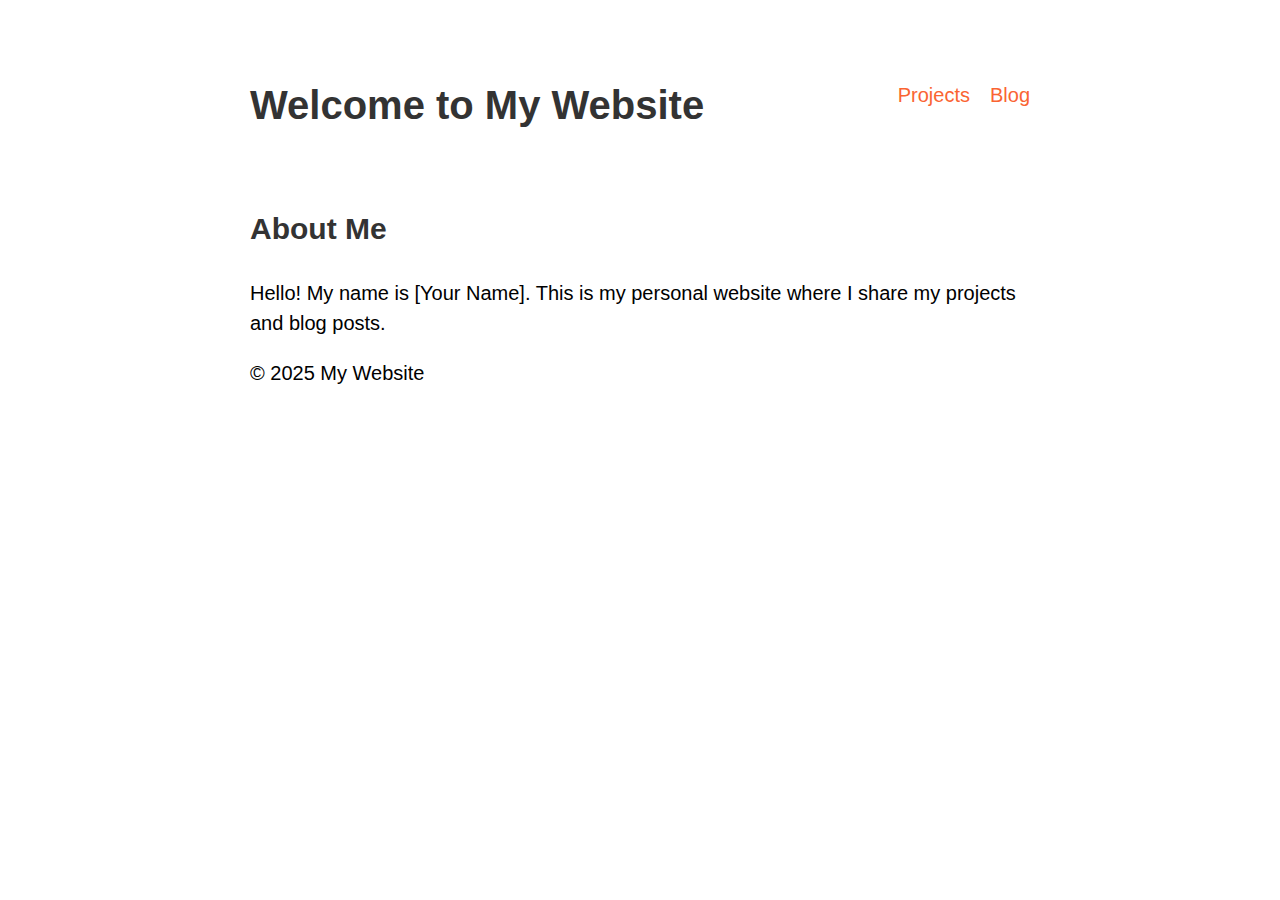
<file: index.html>
<!DOCTYPE html>
<html lang="en">
<head>
  <meta charset="UTF-8">
  <meta name="viewport" content="width=device-width, initial-scale=1.0">
  <title>My Website</title>
  <link rel="stylesheet" href="style.css">
</head>
<body>
  <header>
    <h1>Welcome to My Website</h1>
    <nav>
      <a href="projects.html">Projects</a>
      <a href="blog.html">Blog</a>
    </nav>
  </header>

  <div class="container">
    <h2>About Me</h2>
    <p>Hello! My name is [Your Name]. This is my personal website where I share my projects and blog posts.</p>
  </div>

  <footer>
    <p>&copy; 2025 My Website</p>
  </footer>
</body>
</html>
</file>
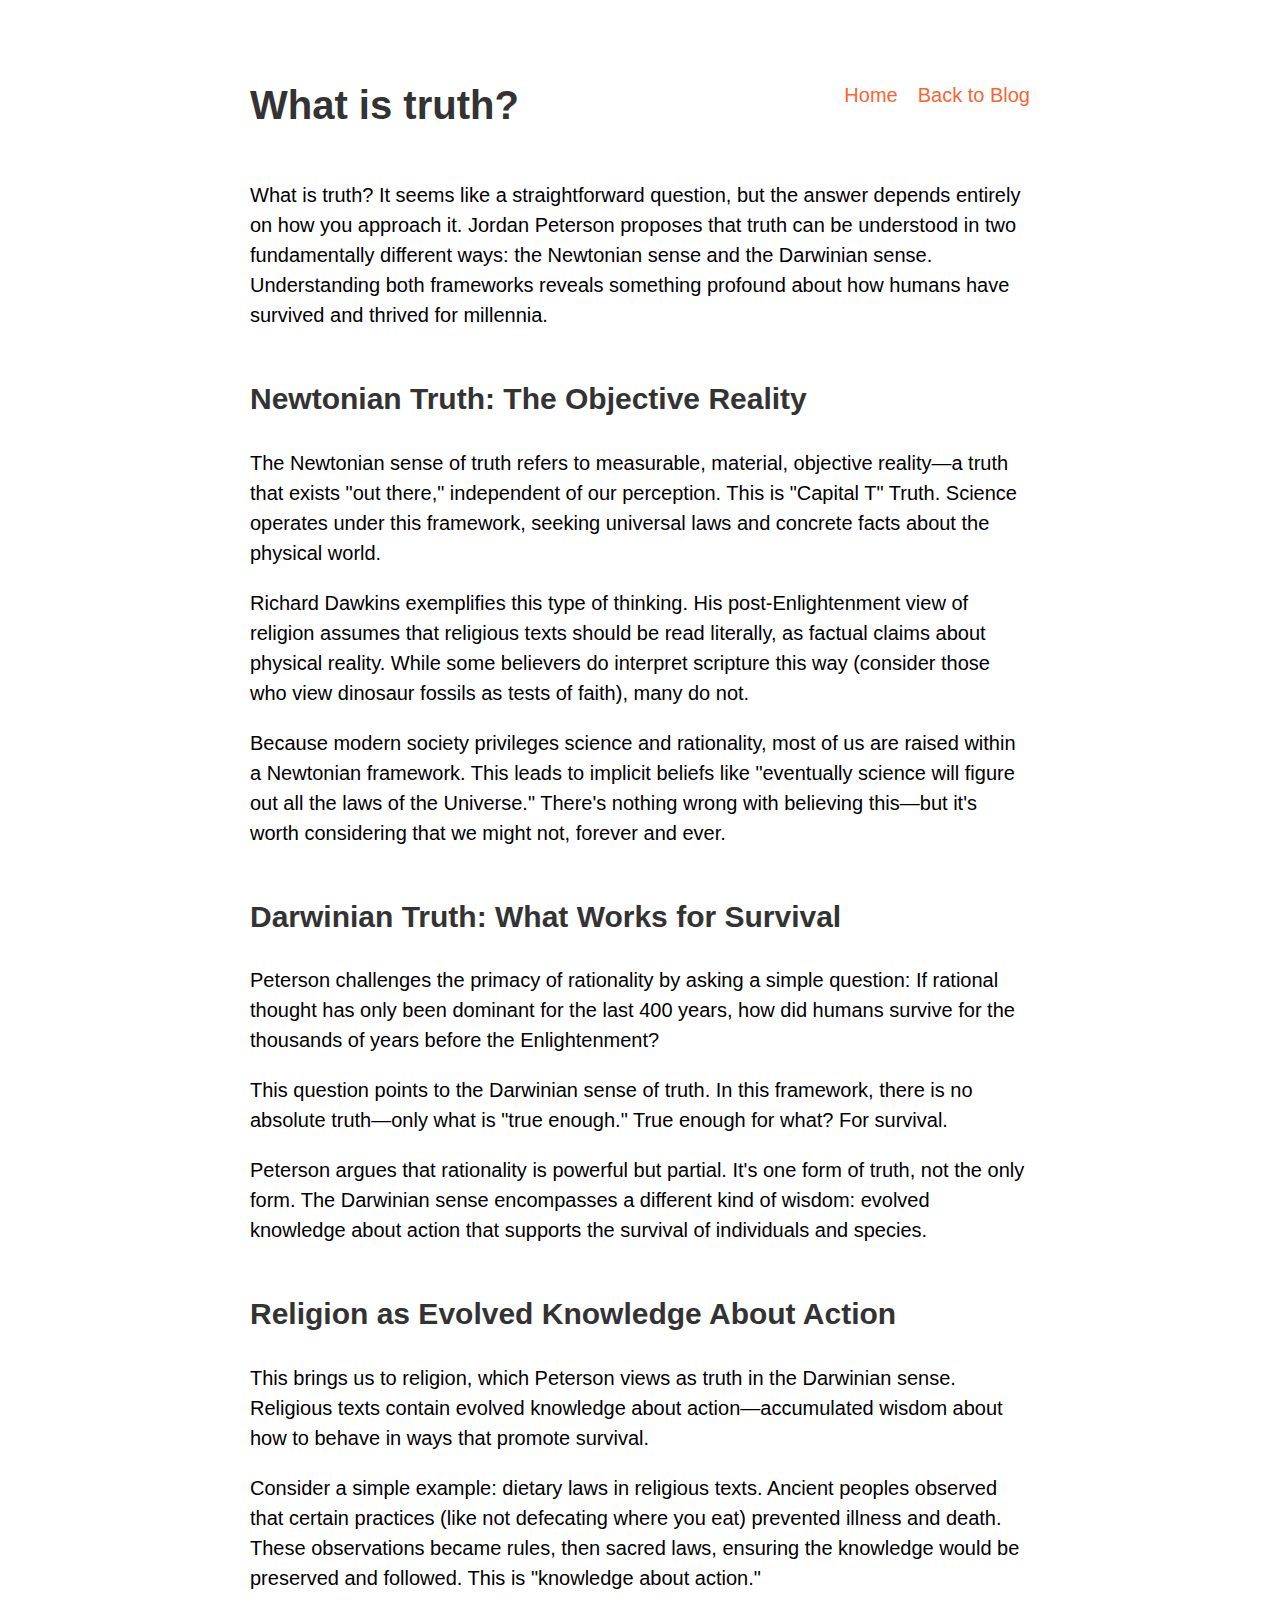
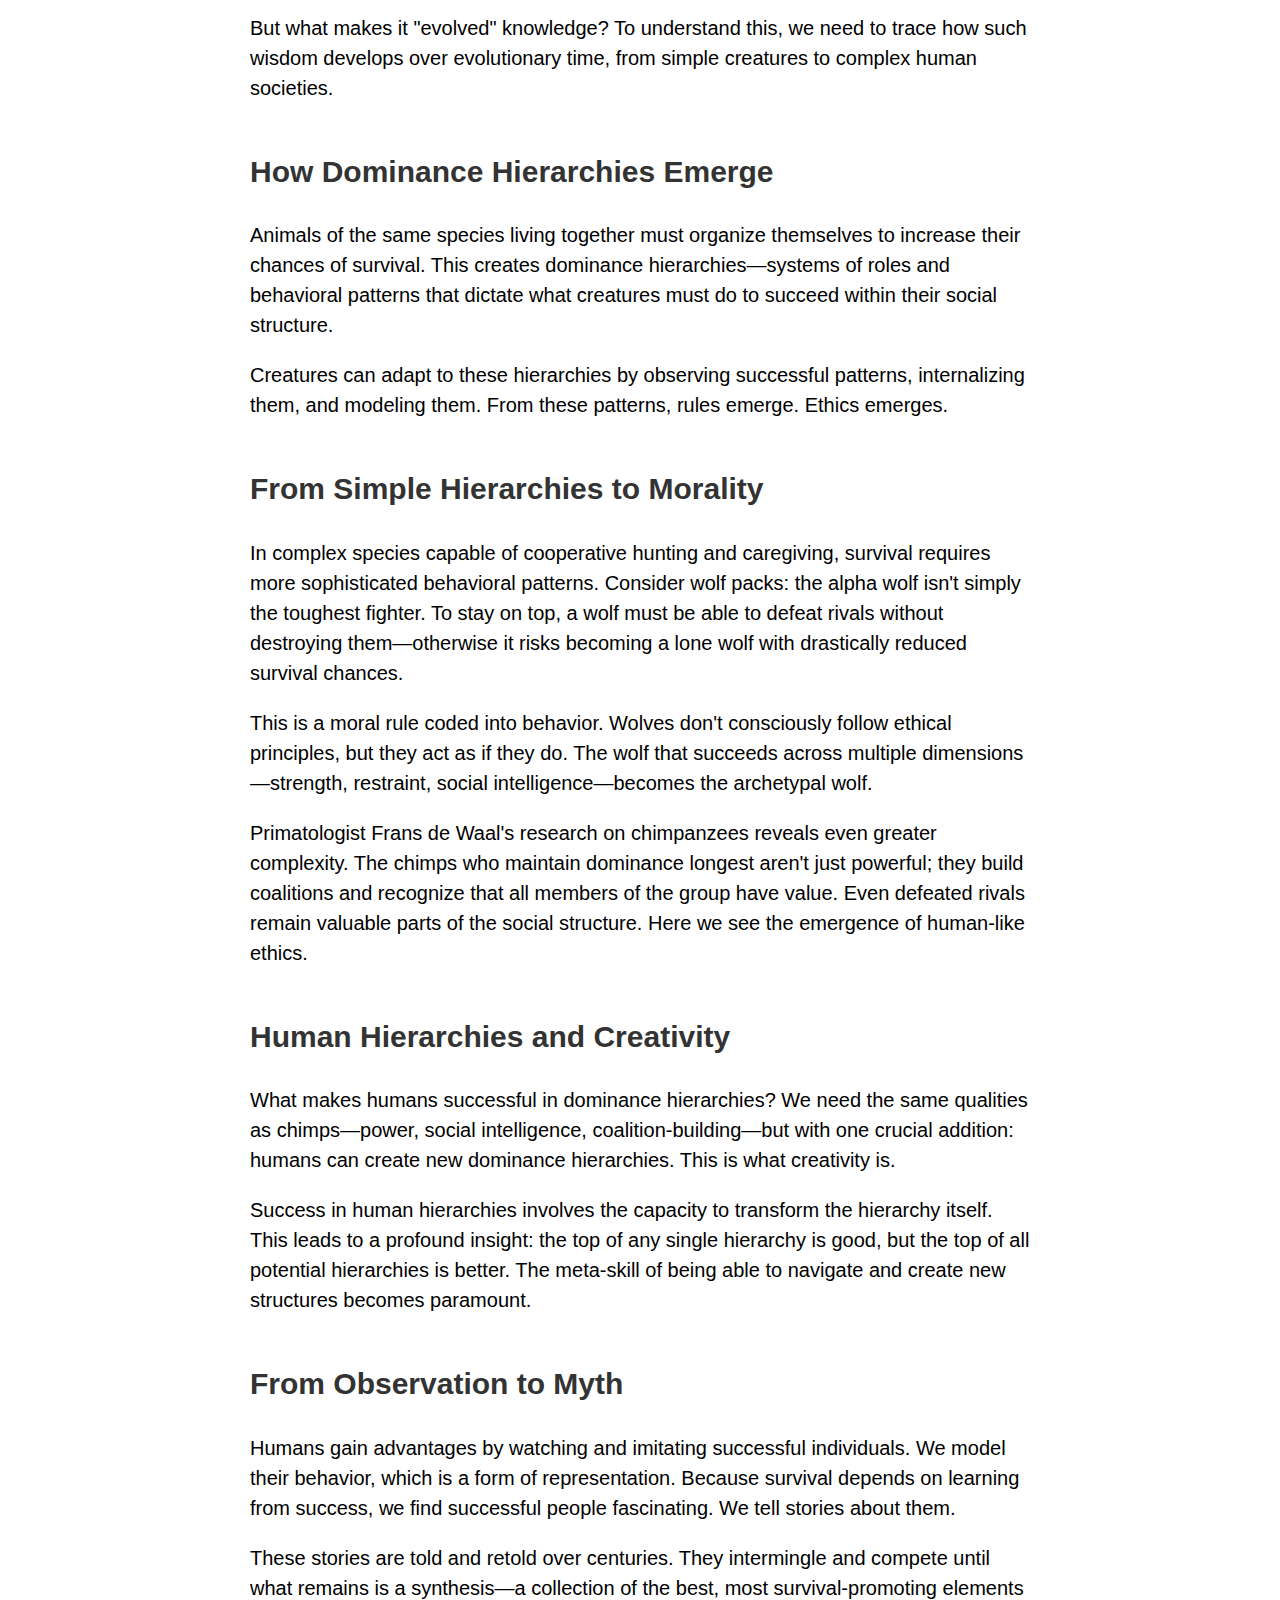
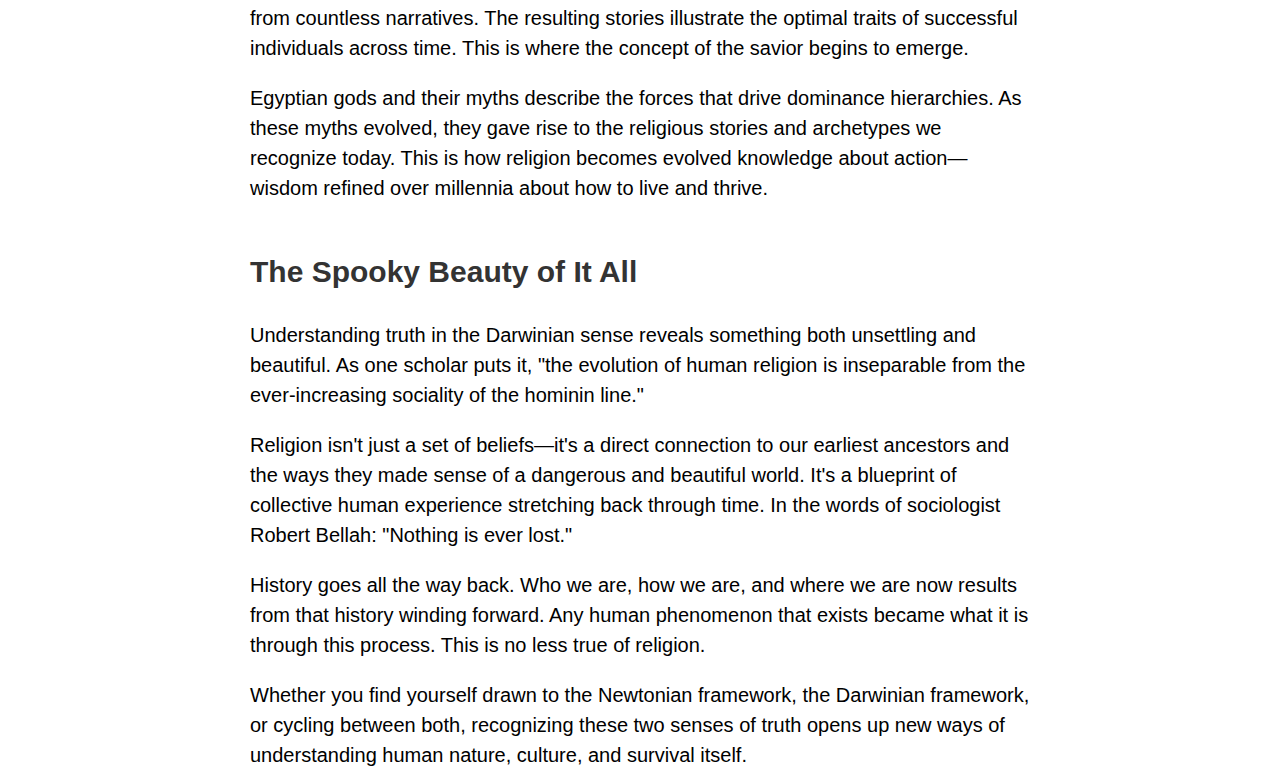
<file: blog-post1.html>
<!DOCTYPE html>
<html lang="en">
<head>
  <meta charset="UTF-8">
  <meta name="viewport" content="width=device-width, initial-scale=1.0">
  <title>First Blog Post</title>
  <link rel="stylesheet" href="style.css">
</head>
<body>
  <header>
    <h1>What is truth?</h1>
    <nav>
      <a href="index.html">Home</a>
      <a href="blog.html">Back to Blog</a>
    </nav>
  </header>

  <div class="container">
    <p>What is truth? It seems like a straightforward question, but the answer depends entirely on how you approach it. Jordan Peterson proposes that truth can be understood in two fundamentally different ways: the Newtonian sense and the Darwinian sense. Understanding both frameworks reveals something profound about how humans have survived and thrived for millennia.</p>

    <h2>Newtonian Truth: The Objective Reality</h2>
    
    <p>The Newtonian sense of truth refers to measurable, material, objective reality—a truth that exists "out there," independent of our perception. This is "Capital T" Truth. Science operates under this framework, seeking universal laws and concrete facts about the physical world.</p>
    
    <p>Richard Dawkins exemplifies this type of thinking. His post-Enlightenment view of religion assumes that religious texts should be read literally, as factual claims about physical reality. While some believers do interpret scripture this way (consider those who view dinosaur fossils as tests of faith), many do not.</p>
    
    <p>Because modern society privileges science and rationality, most of us are raised within a Newtonian framework. This leads to implicit beliefs like "eventually science will figure out all the laws of the Universe." There's nothing wrong with believing this—but it's worth considering that we might not, forever and ever.</p>

    <h2>Darwinian Truth: What Works for Survival</h2>
    
    <p>Peterson challenges the primacy of rationality by asking a simple question: If rational thought has only been dominant for the last 400 years, how did humans survive for the thousands of years before the Enlightenment?</p>
    
    <p>This question points to the Darwinian sense of truth. In this framework, there is no absolute truth—only what is "true enough." True enough for what? For survival.</p>
    
    <p>Peterson argues that rationality is powerful but partial. It's one form of truth, not the only form. The Darwinian sense encompasses a different kind of wisdom: evolved knowledge about action that supports the survival of individuals and species.</p>

    <h2>Religion as Evolved Knowledge About Action</h2>
    
    <p>This brings us to religion, which Peterson views as truth in the Darwinian sense. Religious texts contain evolved knowledge about action—accumulated wisdom about how to behave in ways that promote survival.</p>
    
    <p>Consider a simple example: dietary laws in religious texts. Ancient peoples observed that certain practices (like not defecating where you eat) prevented illness and death. These observations became rules, then sacred laws, ensuring the knowledge would be preserved and followed. This is "knowledge about action."</p>
    
    <p>But what makes it "evolved" knowledge? To understand this, we need to trace how such wisdom develops over evolutionary time, from simple creatures to complex human societies.</p>

    <h2>How Dominance Hierarchies Emerge</h2>
    
    <p>Animals of the same species living together must organize themselves to increase their chances of survival. This creates dominance hierarchies—systems of roles and behavioral patterns that dictate what creatures must do to succeed within their social structure.</p>
    
    <p>Creatures can adapt to these hierarchies by observing successful patterns, internalizing them, and modeling them. From these patterns, rules emerge. Ethics emerges.</p>

    <h2>From Simple Hierarchies to Morality</h2>
    
    <p>In complex species capable of cooperative hunting and caregiving, survival requires more sophisticated behavioral patterns. Consider wolf packs: the alpha wolf isn't simply the toughest fighter. To stay on top, a wolf must be able to defeat rivals without destroying them—otherwise it risks becoming a lone wolf with drastically reduced survival chances.</p>
    
    <p>This is a moral rule coded into behavior. Wolves don't consciously follow ethical principles, but they act as if they do. The wolf that succeeds across multiple dimensions—strength, restraint, social intelligence—becomes the archetypal wolf.</p>
    
    <p>Primatologist Frans de Waal's research on chimpanzees reveals even greater complexity. The chimps who maintain dominance longest aren't just powerful; they build coalitions and recognize that all members of the group have value. Even defeated rivals remain valuable parts of the social structure. Here we see the emergence of human-like ethics.</p>

    <h2>Human Hierarchies and Creativity</h2>
    
    <p>What makes humans successful in dominance hierarchies? We need the same qualities as chimps—power, social intelligence, coalition-building—but with one crucial addition: humans can create new dominance hierarchies. This is what creativity is.</p>
    
    <p>Success in human hierarchies involves the capacity to transform the hierarchy itself. This leads to a profound insight: the top of any single hierarchy is good, but the top of all potential hierarchies is better. The meta-skill of being able to navigate and create new structures becomes paramount.</p>

    <h2>From Observation to Myth</h2>
    
    <p>Humans gain advantages by watching and imitating successful individuals. We model their behavior, which is a form of representation. Because survival depends on learning from success, we find successful people fascinating. We tell stories about them.</p>
    
    <p>These stories are told and retold over centuries. They intermingle and compete until what remains is a synthesis—a collection of the best, most survival-promoting elements from countless narratives. The resulting stories illustrate the optimal traits of successful individuals across time. This is where the concept of the savior begins to emerge.</p>
    
    <p>Egyptian gods and their myths describe the forces that drive dominance hierarchies. As these myths evolved, they gave rise to the religious stories and archetypes we recognize today. This is how religion becomes evolved knowledge about action—wisdom refined over millennia about how to live and thrive.</p>

    <h2>The Spooky Beauty of It All</h2>
    
    <p>Understanding truth in the Darwinian sense reveals something both unsettling and beautiful. As one scholar puts it, "the evolution of human religion is inseparable from the ever-increasing sociality of the hominin line."</p>
    
    <p>Religion isn't just a set of beliefs—it's a direct connection to our earliest ancestors and the ways they made sense of a dangerous and beautiful world. It's a blueprint of collective human experience stretching back through time. In the words of sociologist Robert Bellah: "Nothing is ever lost."</p>
    
    <p>History goes all the way back. Who we are, how we are, and where we are now results from that history winding forward. Any human phenomenon that exists became what it is through this process. This is no less true of religion.</p>
    
    <p>Whether you find yourself drawn to the Newtonian framework, the Darwinian framework, or cycling between both, recognizing these two senses of truth opens up new ways of understanding human nature, culture, and survival itself.</p>
</article>
  </div>

</body>
</html>
</file>
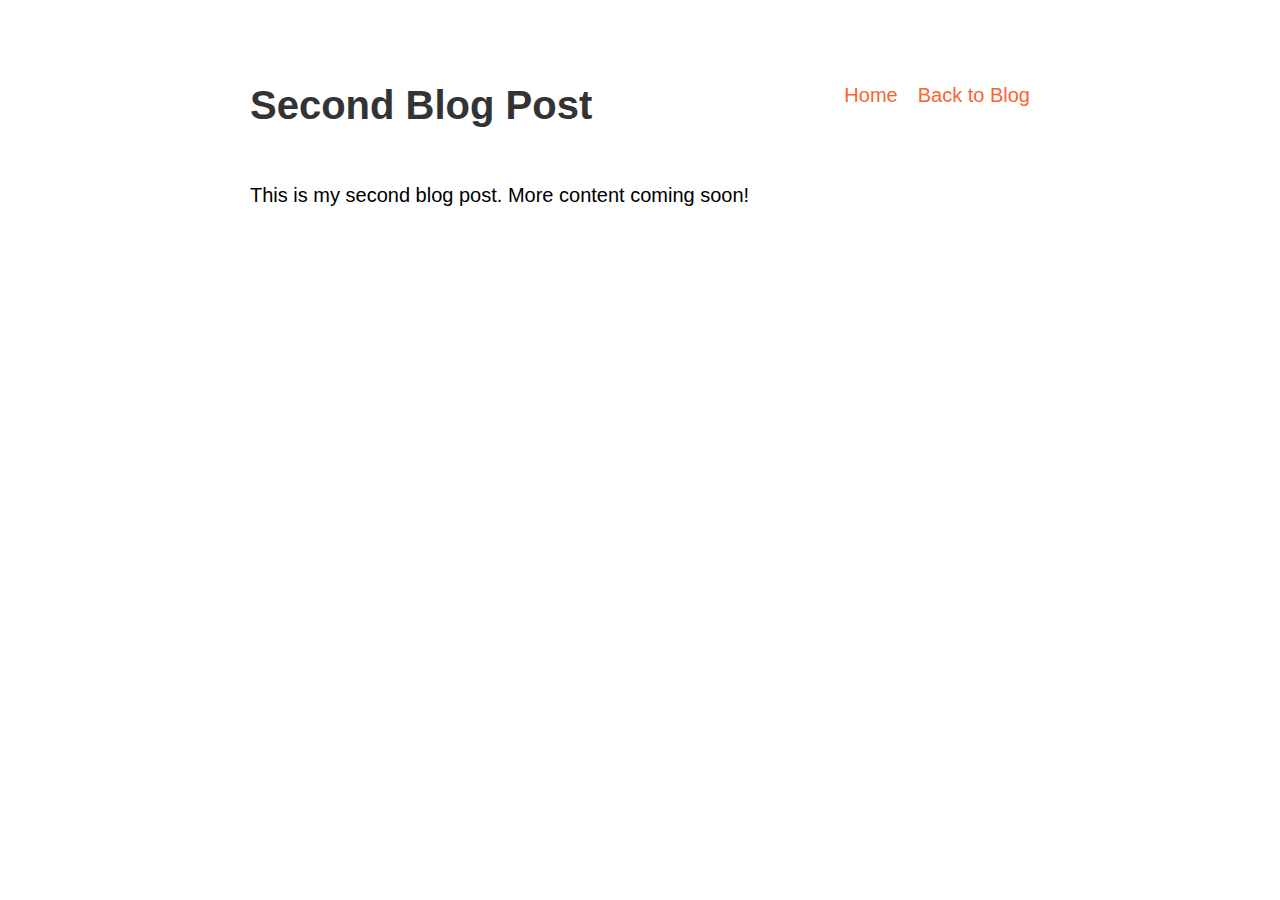
<file: blog-post2.html>
<!DOCTYPE html>
<html lang="en">
<head>
  <meta charset="UTF-8">
  <meta name="viewport" content="width=device-width, initial-scale=1.0">
  <title>Second Blog Post</title>
  <link rel="stylesheet" href="style.css">
</head>
<body>
  <header>
    <h1>Second Blog Post</h1>
    <nav>
      <a href="index.html">Home</a>
      <a href="blog.html">Back to Blog</a>
    </nav>
  </header>

  <div class="container">
    <p>This is my second blog post. More content coming soon!</p>
  </div>

 
</body>
</html>
</file>
<file: style.css>
* {
    box-sizing: border-box;
    margin: 0;
    padding: 0;
 }

html {
    overflow-y: scroll;
    height: 100%;
    font: 100%/1.5 sans-serif;
    word-wrap: break-word;
    margin: 0 auto;
    padding: 1.5em;
 }

@media (min-width: 768px) {
    html {
        font-size: 125%;
        max-width: 42em;
 } }

h1, h2, h3, h4 {
    margin: 2.5rem 0 1.5rem 0;
    line-height: 1.25;
    color: #333;
 }

a {
    color: #fa6432;
    text-decoration: none;
 }
a:hover, a:focus, a:active {
    text-decoration: underline;
 }

p {
    margin: 1em 0;
    line-height: 1.5;
 }
p code {
    background-color: #eee;
    padding: 0.05em 0.2em;
    border: 1px solid #ccc;
 }

ol, ul {
    margin: 1em;
 }
ol li ol, ol li ul, ul li ol, ul li ul {
    margin: 0 2em;
 }
ol li p, ul li p {
    margin: 0;
 }

dl {
    font-family: monospace, monospace;
 }
dl dt {
    font-weight: bold;
 }
dl dd {
    margin: -1em 0 1em 1em;
 }

img {
    max-width: 100%;
    display: block;
    margin: 0 auto;
    padding: 0.5em;
 }

blockquote {
    padding-left: 1em;
    font-style: italic;
    border-left: solid 1px #fa6432;
 }

table {
    font-size: 1rem;
    text-align: left;
    caption-side: bottom;
    margin-bottom: 2em;
 }
table * {
    border: none;
 }
table thead, table tr {
    display: table;
    table-layout: fixed;
    width: 100%;
 }
table tr:nth-child(even) {
    background-color: rgba(200, 200, 200, 0.2);
 }
table tbody {
    display: block;
    max-height: 70vh;
    overflow-y: auto;
 }
table td, table th {
    padding: 0.25em;
 }

table, .highlight > pre, pre.example {
    max-height: 70vh;
    margin: 1em 0;
    padding: 1em;
    overflow: auto;
    font-size: 0.85rem;
    font-family: monospace, monospace;
    border: 1px dashed rgba(250, 100, 50, 0.5);
}

.title {
    font-size: 2.5em;
}

.subtitle {
    font-weight: normal;
    font-size: 0.75em;
    color: #666;
}

.tags {
    margin-top: -1.5rem;
    padding-bottom: 1.5em;
}
.tags li {
    display: inline;
    margin-right: 0.5em;
}

figure {
    margin: 1em 0;
}
figure figcaption {
    font-family: monospace, monospace;
    font-size: 0.75em;
    text-align: center;
    color: grey;
}

.footnote-definition sup {
    margin-left: -1.5em;
    float: left;
}

.footnote-definition .footnote-body {
    margin: 1em 0;
    padding: 0 1em;
    border: 1px dashed rgba(250, 100, 50, 0.3);
    background-color: rgba(200, 200, 200, 0.2);
}
.footnote-definition .footnote-body p:only-child {
    margin: 0.2em 0;
}

header {
    display: flex;
    justify-content: space-between;
}
header nav {
    display: flex;
    align-items: center;
    justify-content: space-between;
}
header a + a {
    margin-left: 1rem;
}

.posts {
    margin: 0;
    list-style: none;
}
.posts .post a {
    display: flex;
    padding: 0.5em 0;
    color: black;
}
.posts .post a:hover, .posts .post a:focus, .posts .post a:active {
    text-decoration: none;
    background: rgba(200, 200, 200, 0.2);
}
.posts .post date {
    font-family: monospace, monospace;
    font-size: 0.8rem;
    vertical-align: middle;
    padding-right: 2rem;
    color: grey;
}
</file>
